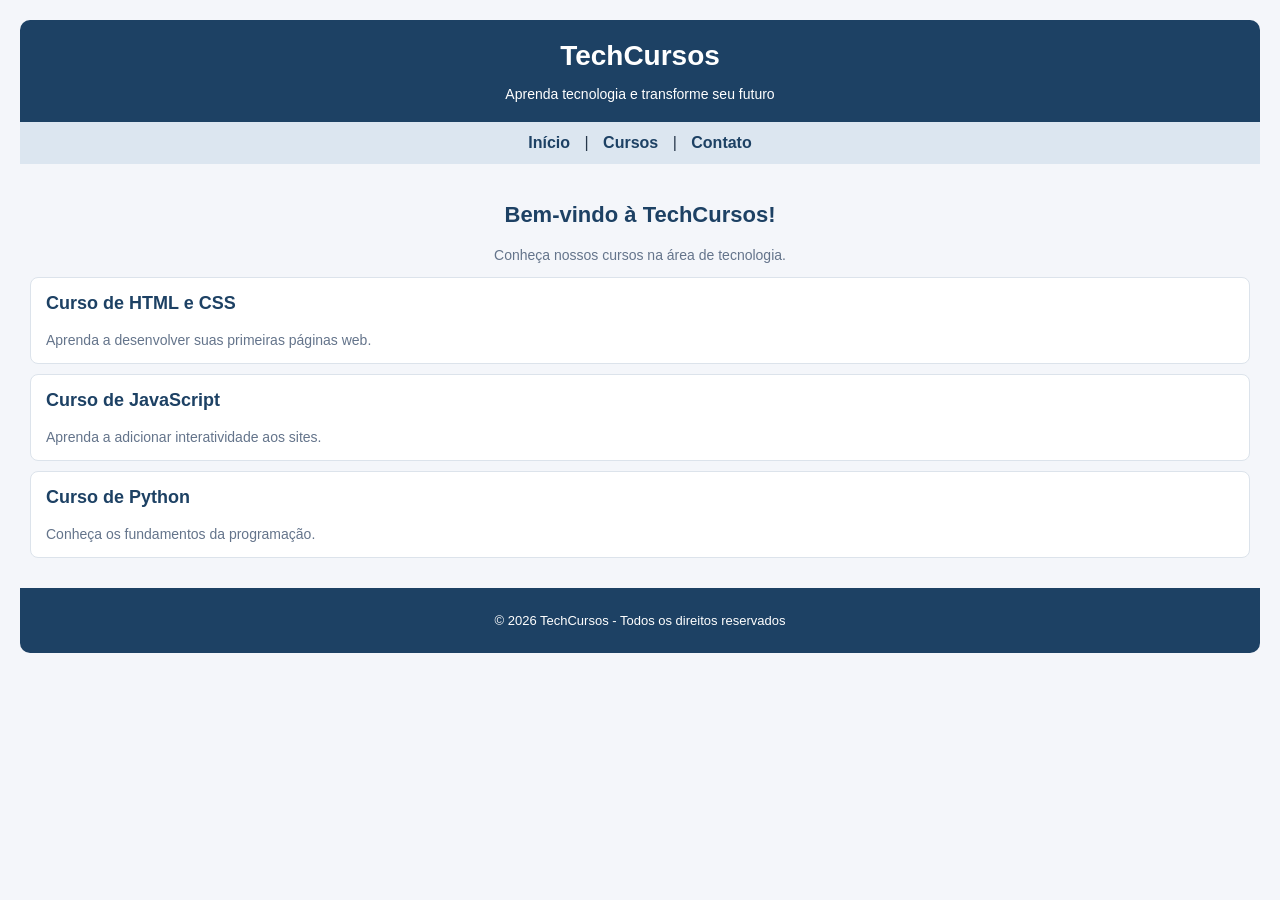
<file: atividade_divs/index.html>
<!DOCTYPE html>
<html lang="pt-br">
<head>
    <meta charset="UTF-8">
    <meta name="viewport" content="width=device-width, initial-scale=1.0">

    <title>TechCursos - Aprenda Tecnologia</title>

    <link rel="stylesheet" href="style.css">
    <link rel="icon" type="image/png" href="favicon.png">
</head>

<body>

    <!-- Cabeçalho -->
    <div class="cabecalho">
        <h1>TechCursos</h1>
        <p>Aprenda tecnologia e transforme seu futuro</p>
    </div>

    <!-- Menu -->
    <div class="menu">
        <a href="#inicio">Início</a> |
        <a href="#cursos">Cursos</a> |
        <a href="#contato">Contato</a>
    </div>

    <!-- Conteúdo principal -->
    <div class="conteudo" id="inicio">

        <h2>Bem-vindo à TechCursos!</h2>
        <p>Conheça nossos cursos na área de tecnologia.</p>

        <!-- Seção 1 -->
        <div class="curso" id="cursos">
            <h3>Curso de HTML e CSS</h3>
            <p>Aprenda a desenvolver suas primeiras páginas web.</p>
        </div>

        <!-- Seção 2 -->
        <div class="curso">
            <h3>Curso de JavaScript</h3>
            <p>Aprenda a adicionar interatividade aos sites.</p>
        </div>

        <!-- Seção 3 -->
        <div class="curso">
            <h3>Curso de Python</h3>
            <p>Conheça os fundamentos da programação.</p>
        </div>

    </div>

    <!-- Rodapé -->
    <div class="rodape" id="contato">
        <p>© 2026 TechCursos - Todos os direitos reservados</p>
    </div>

</body>
</html>
</file>
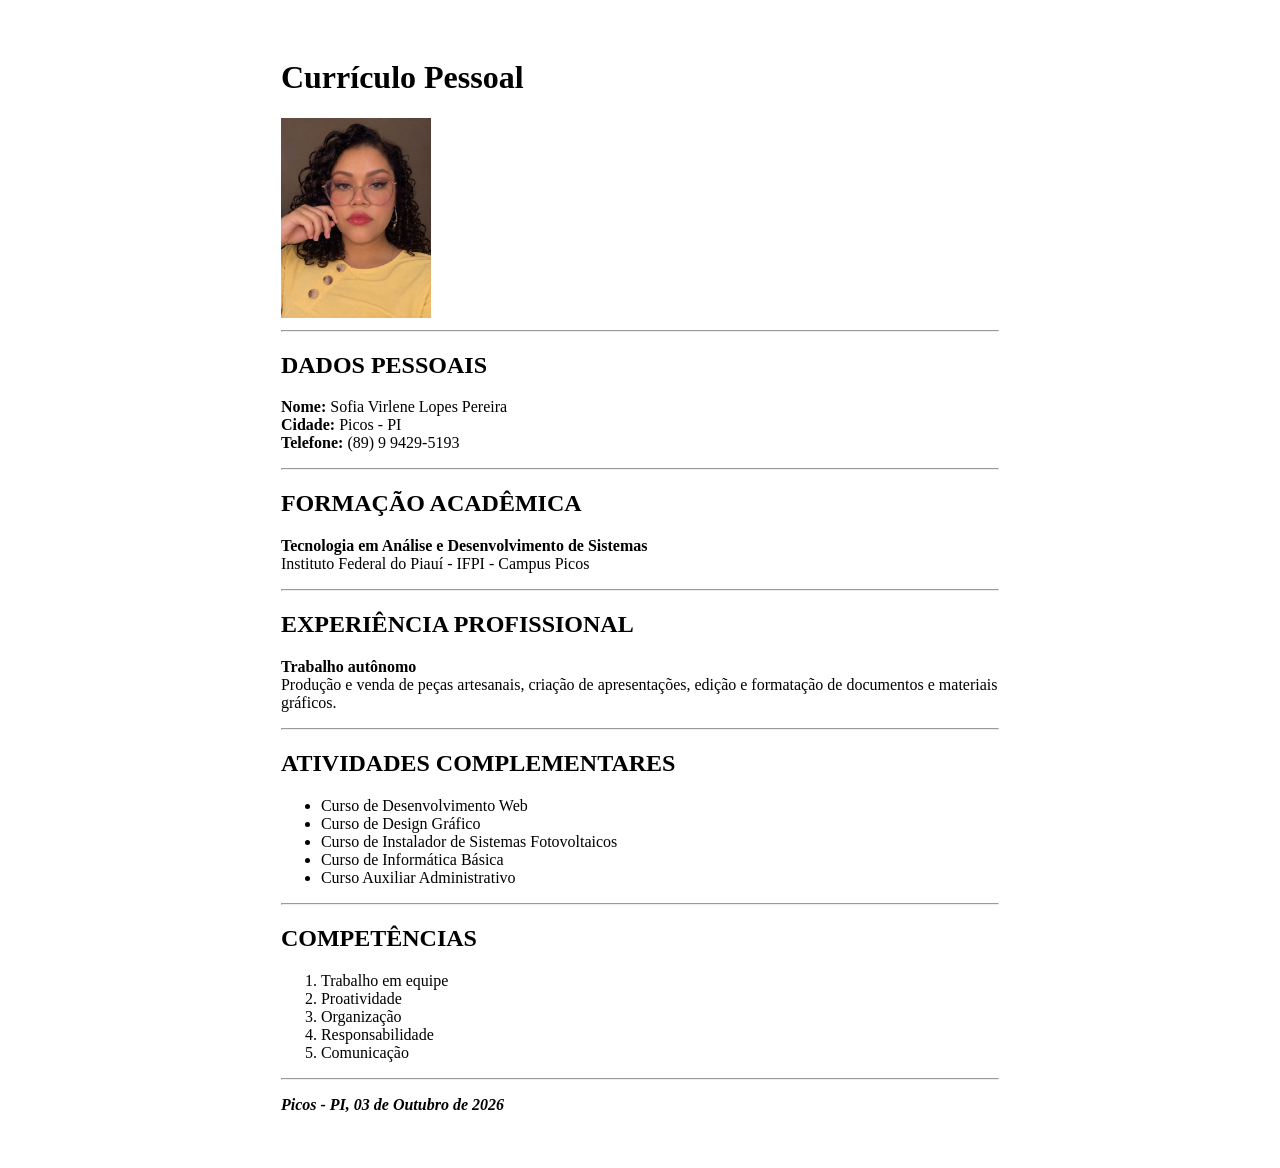
<file: Curriculo-html/index.html>
<!DOCTYPE html>
<html lang="pt-br">
<head>
    <meta charset="UTF-8">
    <meta name="viewport" content="width=device-width, initial-scale=1.0">
    <title>Exercício HTML</title>
    <style>
        body {
            width: 21cm;
            min-height: auto;
            margin: auto;
            padding: 1cm;
            box-sizing: border-box;
        }
    </style>
</head>
<body>
    <h1>Currículo Pessoal</h1>
    <img src="imagem/Foto_Sofia.jpg" alt="Foto de Sofia" title="Foto de Sofia" width="150" height="200">
    <hr>
    <h2>DADOS PESSOAIS</h2>
    <p>
        <b> Nome:</b> Sofia Virlene Lopes Pereira<br>
        <b>Cidade:</b> Picos - PI<br>
        <b>Telefone:</b> (89) 9 9429-5193
    </p>
    <hr>
    <h2>FORMAÇÃO ACADÊMICA</h2>
    <p>
        <b>Tecnologia em Análise e Desenvolvimento de Sistemas</b><br>
        Instituto Federal do Piauí - IFPI - Campus Picos
    </p>
    <hr>
    <h2>EXPERIÊNCIA PROFISSIONAL</h2>
    <p>
        <b>Trabalho autônomo</b><br>
        Produção e venda de peças artesanais, criação de apresentações, edição e formatação de documentos e materiais gráficos.
    </p>
    <hr>
    <h2>ATIVIDADES COMPLEMENTARES</h2>
    <ul>
        <li>Curso de Desenvolvimento Web</li>
        <li>Curso de Design Gráfico</li>
        <li>Curso de Instalador de Sistemas Fotovoltaicos</li>
        <li>Curso de Informática Básica</li>
        <li>Curso Auxiliar Administrativo</li>
    </ul>
    <hr>
    <h2>COMPETÊNCIAS</h2>
    <ol>
        <li>Trabalho em equipe</li>
        <li>Proatividade</li>
        <li>Organização</li>
        <li>Responsabilidade</li>
        <li>Comunicação</li>
    </ol>
    <hr>
    <p><b><i>Picos - PI, 03 de Outubro de 2026</i></b></p>
</html>
</file>
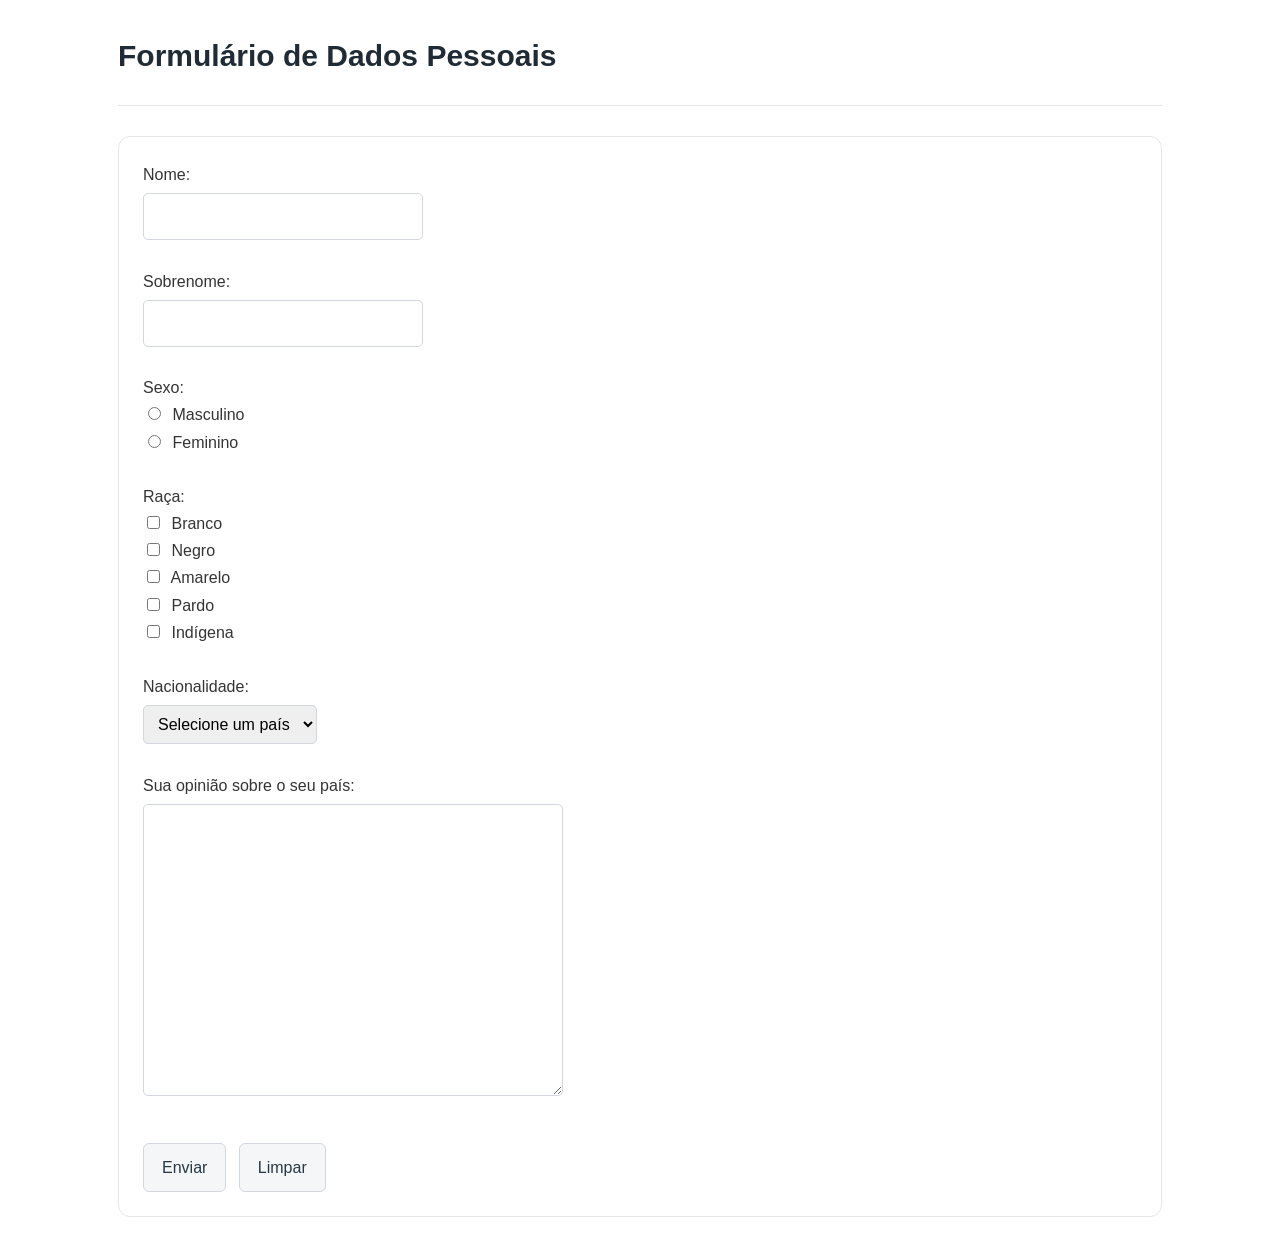
<file: Avaliacao_HTML/formulario.html>
<!DOCTYPE html>
<html lang="pt-br">
<head>
    <meta charset="UTF-8">
    <meta name="viewport" content="width=device-width, initial-scale=1.0">
    <link rel="stylesheet" href="style.css">
    <title>Formulário de Dados Pessoais</title>
</head>
<body>

    <h1>Formulário de Dados Pessoais</h1>

    <hr>
    
    <form>
        <label for="nome">Nome:</label><br>
        <input type="text" id="nome" name="nome"><br>
        <br>

        <label for="sobrenome">Sobrenome:</label><br>
        <input type="text" id="sobrenome" name="sobrenome"><br>
        <br>

        <label>Sexo:</label><br>

        <input type="radio" id="masculino" name="sexo" value="Masculino">
        <label for="masculino">Masculino</label><br>

        <input type="radio" id="feminino" name="sexo" value="Feminino">
        <label for="feminino">Feminino</label><br>
        <br>

        <label>Raça:</label><br>

        <input type="checkbox" id="branco" name="raca" value="Branco">
        <label for="branco">Branco</label><br>

        <input type="checkbox" id="negro" name="raca" value="Negro">
        <label for="negro">Negro</label><br>

        <input type="checkbox" id="amarelo" name="raca" value="Amarelo">
        <label for="amarelo">Amarelo</label><br>

        <input type="checkbox" id="pardo" name="raca" value="Pardo">
        <label for="pardo">Pardo</label><br>

        <input type="checkbox" id="indigena" name="raca" value="Indígena">
        <label for="indigena">Indígena</label><br>
        <br>

        <label for="nacionalidade">Nacionalidade:</label><br>

        <select id="nacionalidade" name="nacionalidade">
            <option value="">Selecione um país</option>
            <option value="Argentina">Argentina</option>
            <option value="Bolívia">Bolívia</option>
            <option value="Brasil">Brasil</option>
            <option value="Chile">Chile</option>
            <option value="Colômbia">Colômbia</option>
            <option value="Equador">Equador</option>
            <option value="Guiana">Guiana</option>
            <option value="Paraguai">Paraguai</option>
            <option value="Peru">Peru</option>
            <option value="Suriname">Suriname</option>
            <option value="Uruguai">Uruguai</option>
            <option value="Venezuela">Venezuela</option>
        </select>

        <br><br>

        <label for="opiniao">Sua opinião sobre o seu país:</label><br>

        <textarea id="opiniao" name="opiniao"
        rows="10" cols="20"></textarea><br>
        <br>

        <button type="submit">Enviar</button>
        <button type="reset">Limpar</button>

    </form>

</body>
</html>
</file>
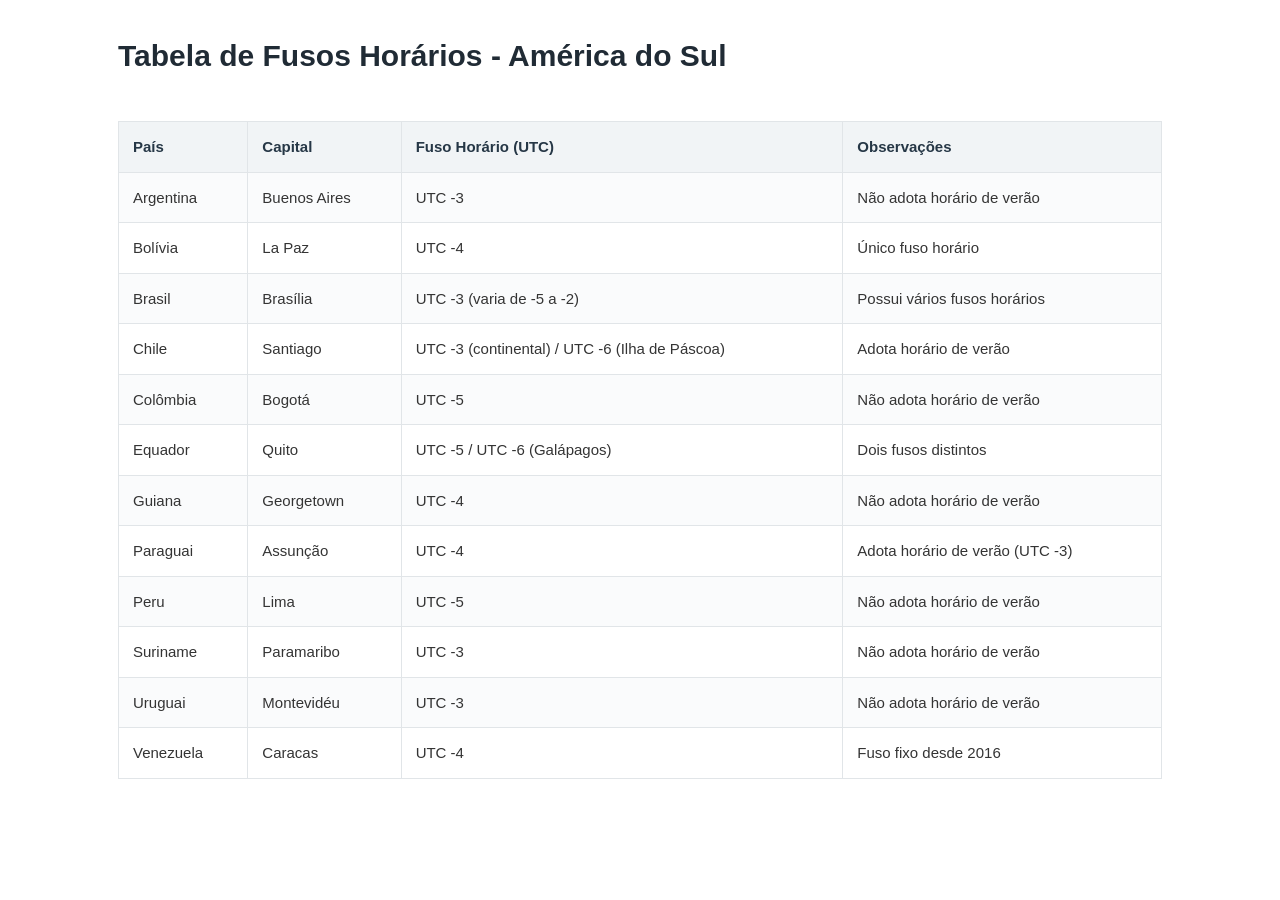
<file: Avaliacao_HTML/fuso.html>
<!DOCTYPE html>
<html lang="pt-br">
<head>
    <meta charset="UTF-8">
    <meta name="viewport" content="width=device-width, initial-scale=1.0">
    <link rel="stylesheet" href="style.css">
    <title>Fusos Horários</title>
</head>
<body>

    <h1>Tabela de Fusos Horários - América do Sul</h1>
    <div class="tabela-responsiva">
        <table border="1" cellpadding="8" cellspacing="0">
            <tr>
                <th>País</th>
                <th>Capital</th>
                <th>Fuso Horário (UTC)</th>
                <th>Observações</th>
            </tr>

            <tr>
                <td>Argentina</td>
                <td>Buenos Aires</td>
                <td>UTC -3</td>
                <td>Não adota horário de verão</td>
            </tr>

            <tr>
                <td>Bolívia</td>
                <td>La Paz</td>
                <td>UTC -4</td>
                <td>Único fuso horário</td>
            </tr>

            <tr>
                <td>Brasil</td>
                <td>Brasília</td>
                <td>UTC -3 (varia de -5 a -2)</td>
                <td>Possui vários fusos horários</td>
            </tr>

            <tr>
                <td>Chile</td>
                <td>Santiago</td>
                <td>UTC -3 (continental) / UTC -6 (Ilha de Páscoa)</td>
                <td>Adota horário de verão</td>
            </tr>

            <tr>
                <td>Colômbia</td>
                <td>Bogotá</td>
                <td>UTC -5</td>
                <td>Não adota horário de verão</td>
            </tr>

            <tr>
                <td>Equador</td>
                <td>Quito</td>
                <td>UTC -5 / UTC -6 (Galápagos)</td>
                <td>Dois fusos distintos</td>
            </tr>

            <tr>
                <td>Guiana</td>
                <td>Georgetown</td>
                <td>UTC -4</td>
                <td>Não adota horário de verão</td>
            </tr>

            <tr>
                <td>Paraguai</td>
                <td>Assunção</td>
                <td>UTC -4</td>
                <td>Adota horário de verão (UTC -3)</td>
            </tr>

            <tr>
                <td>Peru</td>
                <td>Lima</td>
                <td>UTC -5</td>
                <td>Não adota horário de verão</td>
            </tr>

            <tr>
                <td>Suriname</td>
                <td>Paramaribo</td>
                <td>UTC -3</td>
                <td>Não adota horário de verão</td>
            </tr>

            <tr>
                <td>Uruguai</td>
                <td>Montevidéu</td>
                <td>UTC -3</td>
                <td>Não adota horário de verão</td>
            </tr>

            <tr>
                <td>Venezuela</td>
                <td>Caracas</td>
                <td>UTC -4</td>
                <td>Fuso fixo desde 2016</td>
            </tr>
        </table>
    </div>
</body>
</html>
</file>
<file: atividade_divs/style.css>
/* Configurações gerais */
body {
    background-color: #f4f6fa;
    font-family: Arial, sans-serif;
    margin: 20px;
    color: #26374a;
}

/* Cabeçalho */
.cabecalho {
    background-color: #1d4164;
    color: white;
    text-align: center;
    padding: 20px;
    border-radius: 10px 10px 0 0;
}

.cabecalho h1 {
    margin: 0;
    font-size: 28px;
}

.cabecalho p {
    margin-bottom: 0;
    font-size: 14px;
}

/* Menu */
.menu {
    background-color: #dce6f0;
    text-align: center;
    padding: 12px;
}

.menu a {
    color: #1d4164;
    text-decoration: none;
    font-weight: bold;
    margin: 0 10px;
}

.menu a:hover {
    text-decoration: underline;
}

/* Conteúdo principal */
.conteudo {
    background-color: #f4f6fa;
    padding: 20px 10px;
}

.conteudo h2 {
    text-align: center;
    color: #1d4164;
    font-size: 22px;
}

.conteudo > p {
    text-align: center;
    color: #64748b;
    font-size: 14px;
}

/* Blocos dos cursos */
.curso {
    background-color: white;
    border: 1px solid #dce3eb;
    border-radius: 8px;
    padding: 15px;
    margin: 10px 0;
}

.curso h3 {
    color: #1d4164;
    font-size: 18px;
    margin-top: 0;
}

.curso p {
    color: #64748b;
    font-size: 14px;
    margin-bottom: 0;
}

/* Rodapé */
.rodape {
    background-color: #1d4164;
    color: white;
    text-align: center;
    padding: 12px;
    border-radius: 0 0 10px 10px;
    font-size: 13px;
}
</file>
<file: Avaliacao_HTML/style.css>
/* 1. CONFIGURAÇÃO GERAL */

* {
    box-sizing: border-box;
}

body {
    max-width: 1100px;
    margin: 0 auto;
    padding: 36px 28px;
    font-family: Arial, sans-serif;
    font-size: 16px;
    line-height: 1.7;
    color: #343434;
    background-color: #ffffff;
}

/* 2. TÍTULOS E TEXTOS */

h1 {
    color: #202b35;
    font-size: 30px;
    line-height: 1.3;
    margin: 0 0 22px;
}

p {
    margin: 12px 0 18px;
}

/* Linhas horizontais discretas */

hr {
    border: none;
    border-top: 1px solid #e5e7eb;
    margin: 30px 0;
}

/* 3. LISTA DE PAÍSES */

ol {
    display: grid;
    grid-template-columns: repeat(2, minmax(0, 1fr));
    gap: 24px;
    padding-left: 28px;
    margin: 24px 0;
}

ol li {
    display: flex;
    flex-direction: column;
    align-items: flex-start;
    min-width: 0;
    padding: 18px;
    margin: 0;
    background-color: #ffffff;
    border: 1px solid #e7e9ec;
    border-radius: 12px;
    overflow-wrap: break-word;
}

ol li::marker {
    color: #526b7a;
    font-weight: bold;
}

ol li strong {
    color: #263746;
}

/* Bandeiras */

ol li img {
    display: block;
    width: 100%;
    max-width: 250px;
    height: auto;
    margin: 12px 0;
    object-fit: contain;
    border-radius: 4px;
}

/* Links */

a {
    color: #356b80;
    text-decoration: underline;
    text-underline-offset: 3px;
}

a:hover {
    color: #20495b;
}

ol li a {
    display: inline-block;
    margin-top: auto;
    padding-top: 20px;
}

/* 4. TABELAS */

table {
    width: 100%;
    border-collapse: collapse;
    margin: 24px 0;
    font-size: 15px;
}

.tabela-responsiva {
    width: 100%;
    overflow-x: auto;
}

.tabela-responsiva table {
    min-width: 600px;
}

th,
td {
    padding: 12px 14px;
    text-align: left;
    vertical-align: top;
    border: 1px solid #e1e5e8;
}

th {
    color: #263746;
    background-color: #f1f4f6;
    font-weight: bold;
}

tr:nth-child(even) {
    background-color: #fafbfc;
}

/* 5. FORMULÁRIO */

form {
    padding: 24px;
    border: 1px solid #e5e7eb;
    border-radius: 12px;
}

input[type="text"],
select,
textarea {
    max-width: 100%;
    padding: 9px 10px;
    margin-top: 5px;
    border: 1px solid #d1d7dc;
    border-radius: 5px;
    font: inherit;
}

input[type="text"] {
    width: 280px;
}

textarea {
    width: 100%;
    max-width: 420px;
    resize: vertical;
}

input[type="radio"],
input[type="checkbox"] {
    margin-right: 7px;
}

label {
    color: #343434;
}

button {
    padding: 10px 18px;
    margin: 12px 8px 0 0;
    border: 1px solid #d1d7dc;
    border-radius: 6px;
    background-color: #f5f6f7;
    color: #263746;
    font: inherit;
    cursor: pointer;
}

button:hover {
    background-color: #e9eef1;
}

/* 6. TELAS MENORES */

@media (max-width: 650px) {
    body {
        padding: 24px 16px;
        font-size: 16px;
        line-height: 1.6;
    }

    h1 {
        font-size: 26px;
    }

    ol {
        grid-template-columns: minmax(0, 1fr);
        padding-left: 24px;
        gap: 16px;
    }

    ol li {
        width: 100%;
        min-width: 0;
        padding: 14px;
    }

    ol li img {
        max-width: 100%;
    }
    
    table {
        width: 100%;
        font-size: 13px;
        table-layout: auto;
    }

    th,
    td {
        padding: 8px;
        overflow-wrap: normal;
        word-break: normal;
    }

    form {
        padding: 16px;
    }
}
</file>
